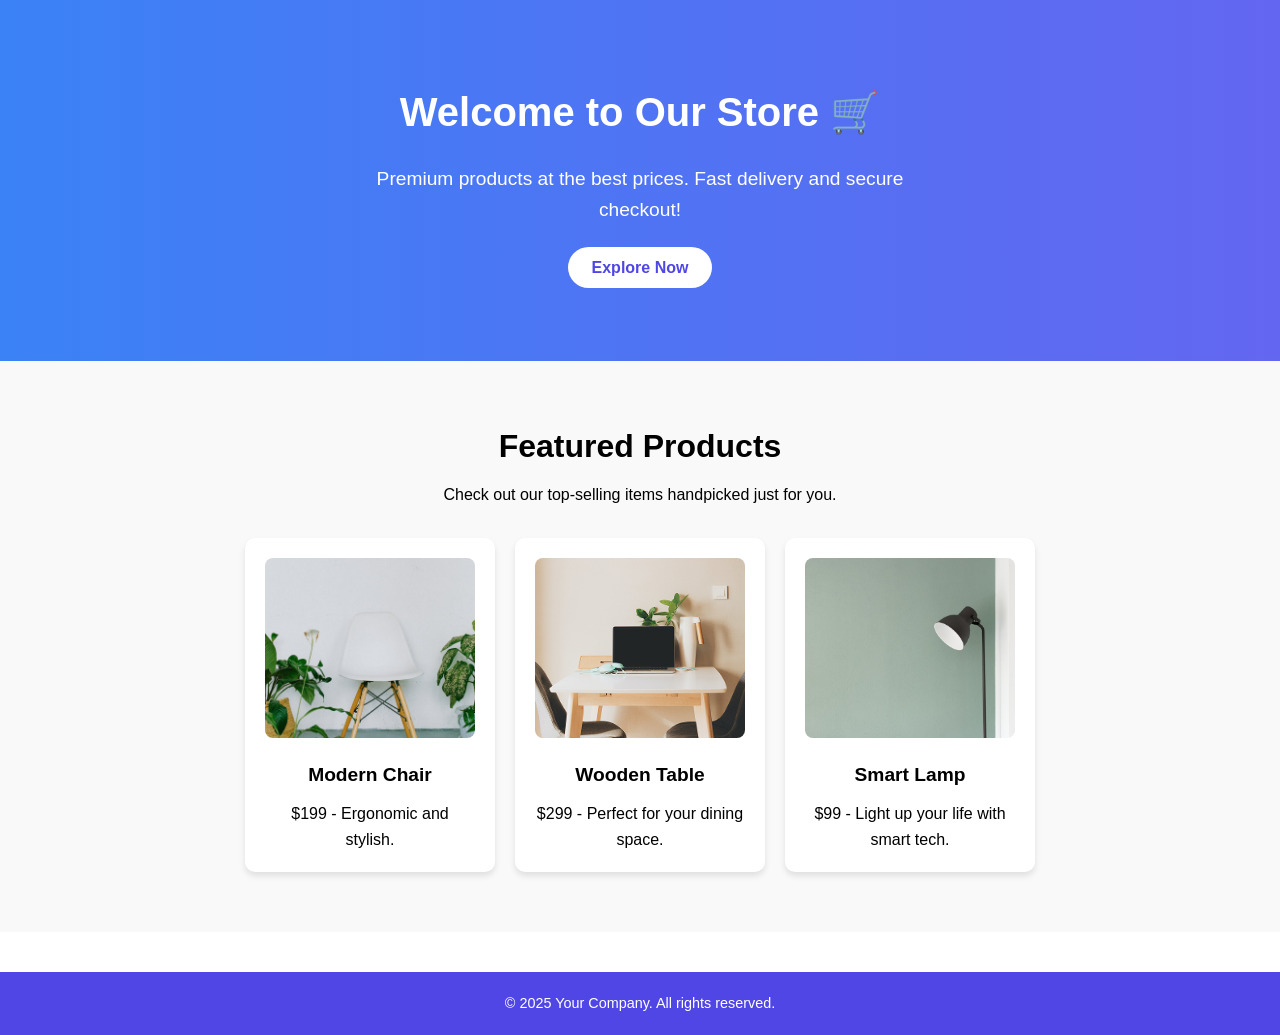
<file: index.html>
<!DOCTYPE html>
<html lang="en">
<head>
  <meta charset="UTF-8" />
  <meta name="viewport" content="width=device-width, initial-scale=1.0" />
  <title>E-Commerce</title>
  <link rel="stylesheet" href="style.css" />
</head>
<body>
  <div class="hero">
    <header class="header">
      <h1>Welcome to Our Store 🛒</h1>
      <p>Premium products at the best prices. Fast delivery and secure checkout!</p>
      <a href="#explore" class="btn">Explore Now</a>
    </header>
  </div>

  <section id="explore" class="features">
    <h2>Featured Products</h2>
    <p>Check out our top-selling items handpicked just for you.</p>
    <div class="product-grid">
      <div class="product-card">
        <img src="assets/image/slick chair.jpg" alt="Modern Chair" />
        <h3>Modern Chair</h3>
        <p>$199 - Ergonomic and stylish.</p>
      </div>
      <div class="product-card">
        <img src="assets/image/suggestion img 1.png" alt="Wooden Table" />
        <h3>Wooden Table</h3>
        <p>$299 - Perfect for your dining space.</p>
      </div>
      <div class="product-card">
        <img src="assets/image/slick lamp.jpg" alt="Smart Lamp" />
        <h3>Smart Lamp</h3>
        <p>$99 - Light up your life with smart tech.</p>
      </div>
    </div>
  </section>

  <footer class="footer">
    © 2025 Your Company. All rights reserved.
  </footer>
</body>
</html>
</file>
<file: style.css>
/* Reset & Base */
* {
  margin: 0;
  padding: 0;
  box-sizing: border-box;
}

body {
  font-family: Arial, sans-serif;
  line-height: 1.6;
}

/* Hero Section */
.hero {
  background: linear-gradient(to right, #3b82f6, #6366f1);
  color: white;
  text-align: center;
  padding: 80px 20px;
}

.header h1 {
  font-size: 2.5rem;
  margin-bottom: 20px;
}

.header p {
  font-size: 1.2rem;
  max-width: 600px;
  margin: 0 auto 30px;
}

.btn {
  background: white;
  color: #4f46e5;
  padding: 12px 24px;
  text-decoration: none;
  border-radius: 30px;
  font-weight: bold;
  transition: background 0.3s;
}

.btn:hover {
  background: #f0f0f0;
}

/* Features Section */
.features {
  padding: 60px 20px;
  text-align: center;
  background: #f9f9f9;
}

.features h2 {
  font-size: 2rem;
  margin-bottom: 10px;
}

.product-grid {
  display: flex;
  flex-wrap: wrap;
  gap: 20px;
  justify-content: center;
  margin-top: 30px;
}

.product-card {
  background: white;
  padding: 20px;
  border-radius: 10px;
  box-shadow: 0 4px 6px rgba(0, 0, 0, 0.1);
  width: 250px;
  text-align: center;
}

.product-card img {
  width: 100%;
  height: 180px;
  object-fit: cover;
  border-radius: 8px;
  margin-bottom: 15px;
}

.product-card h3 {
  font-size: 1.2rem;
  margin-bottom: 10px;
}

/* Footer */
.footer {
  background: #4f46e5;
  color: white;
  text-align: center;
  padding: 20px;
  font-size: 0.9rem;
  margin-top: 40px;
}
</file>
